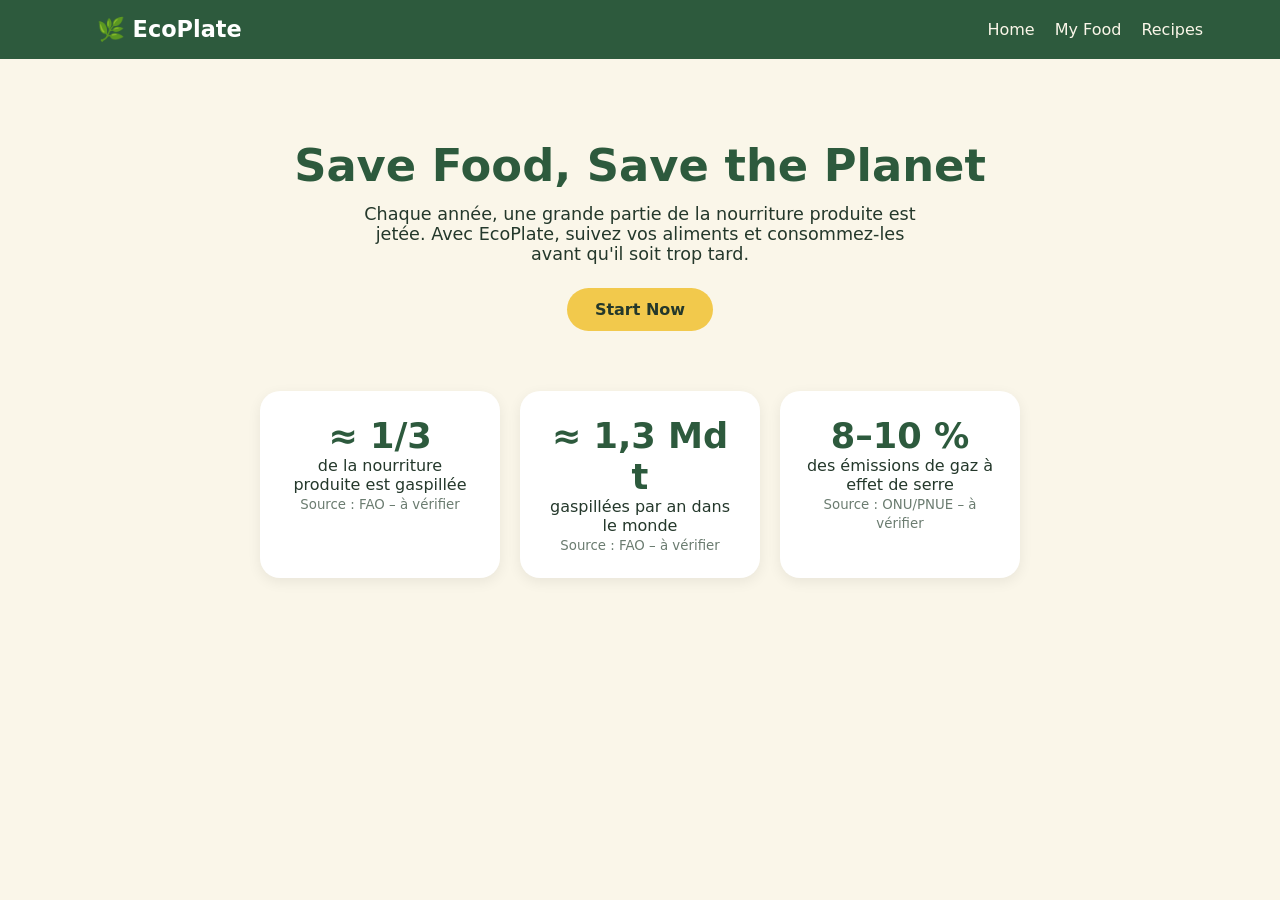
<file: index.html>
<!DOCTYPE html>
<html lang="fr"><head><meta charset="UTF-8"><meta name="viewport" content="width=device-width,initial-scale=1">
<title>EcoPlate – Accueil</title><link rel="stylesheet" href="css/style.css"></head>
<body>
<nav><a class="logo" href="index.html">🌿 EcoPlate</a>
<div><a href="index.html">Home</a><a href="food.html">My Food</a><a href="recipes.html">Recipes</a></div></nav>
<section class="hero">
<h1>Save Food, Save the Planet</h1>
<p>Chaque année, une grande partie de la nourriture produite est jetée. Avec EcoPlate, suivez vos aliments et consommez-les avant qu'il soit trop tard.</p>
<a class="btn" href="food.html">Start Now</a></section>
<section class="stats">
<div class="card"><strong>≈ 1/3</strong>de la nourriture produite est gaspillée<br><small>Source : FAO – à vérifier</small></div>
<div class="card"><strong>≈ 1,3 Md t</strong>gaspillées par an dans le monde<br><small>Source : FAO – à vérifier</small></div>
<div class="card"><strong>8–10 %</strong>des émissions de gaz à effet de serre<br><small>Source : ONU/PNUE – à vérifier</small></div>
</section>
</body></html>
</file>
<file: css/style.css>
:root{--forest:#2d5a3d;--sage:#a7c4a0;--cream:#faf6e9;--yellow:#f2c94c;--white:#fff;--red:#c0392b}
*{box-sizing:border-box}
body{margin:0;font-family:'Segoe UI',system-ui,sans-serif;background:var(--cream);color:#24382b}
nav{display:flex;justify-content:space-between;align-items:center;padding:16px 6%;background:var(--forest)}
nav .logo{color:var(--white);font-size:1.4rem;font-weight:700;text-decoration:none}
nav a{color:var(--cream);margin-left:20px;text-decoration:none}
nav a:hover{color:var(--yellow)}
.hero{text-align:center;padding:80px 6% 40px}
.hero h1{font-size:2.8rem;color:var(--forest);margin:0 0 12px}
.hero p{max-width:560px;margin:0 auto 24px;font-size:1.1rem}
.btn{background:var(--yellow);color:#24382b;border:0;border-radius:24px;padding:12px 28px;font-weight:700;font-size:1rem;cursor:pointer;text-decoration:none;display:inline-block}
.btn:hover{filter:brightness(.95)}
.stats{display:flex;gap:20px;justify-content:center;flex-wrap:wrap;padding:20px 6% 60px}
.card{background:var(--white);border-radius:20px;padding:24px;box-shadow:0 4px 14px rgba(0,0,0,.07)}
.stats .card{width:240px;text-align:center}
.stats strong{display:block;font-size:2.2rem;color:var(--forest)}
.stats small{color:#6b7c70}
main{max-width:860px;margin:30px auto;padding:0 20px}
h2{color:var(--forest)}
form{display:flex;gap:10px;flex-wrap:wrap}
input{flex:1;min-width:140px;padding:11px;border:2px solid var(--sage);border-radius:12px;font-size:1rem;background:var(--cream)}
table{width:100%;border-collapse:collapse;margin-top:10px}
th,td{padding:12px;text-align:left;border-bottom:1px solid #e6e2d0}
th{color:var(--forest)}
.badge{padding:4px 12px;border-radius:14px;font-size:.85rem;font-weight:600}
.ok{background:var(--sage)}.warn{background:var(--yellow)}.exp{background:var(--red);color:#fff}
.del{background:none;border:2px solid var(--red);color:var(--red);border-radius:10px;padding:4px 12px;cursor:pointer}
.del:hover{background:var(--red);color:#fff}
.empty{text-align:center;color:#6b7c70;padding:20px}
.toolbar{display:flex;gap:12px;align-items:center;flex-wrap:wrap;margin-bottom:20px}
.btn.alt{background:var(--sage)}
.btn.small{padding:8px 20px;font-size:.9rem}
.grid{display:grid;grid-template-columns:repeat(auto-fill,minmax(220px,1fr));gap:20px}
.recipe{display:flex;flex-direction:column;gap:8px}
.recipe h3{margin:0;color:var(--forest)}
.pic{font-size:3.2rem;text-align:center;background:var(--cream);border-radius:16px;padding:16px}
.chips{display:flex;flex-wrap:wrap;gap:6px}
.chip{background:var(--cream);border:1px solid #e0dcc6;border-radius:12px;padding:3px 10px;font-size:.85rem}
.chip.have{background:var(--sage);border-color:var(--sage);font-weight:600}
.score{margin:0;color:var(--forest);font-weight:600;font-size:.9rem}
.desc{margin:0;font-size:.95rem}
.recipe .btn{margin-top:auto;align-self:flex-start}
</file>
